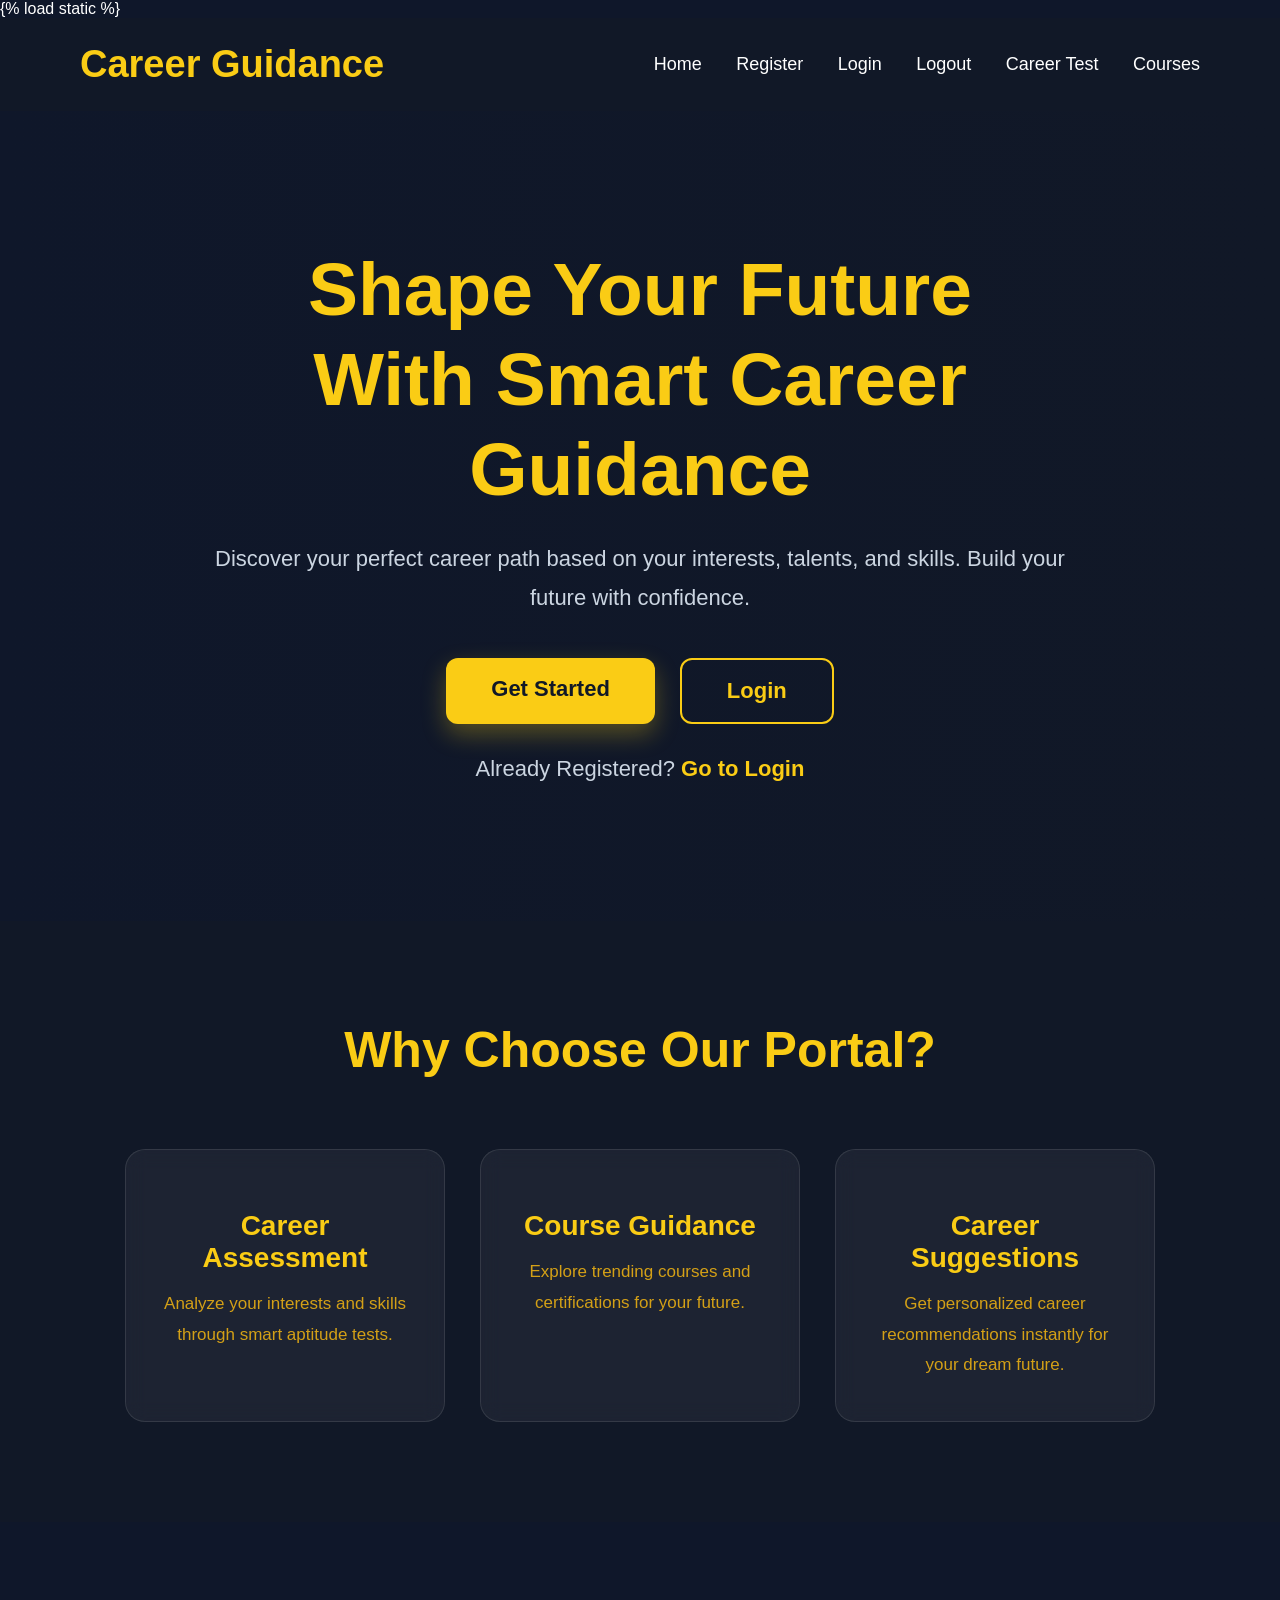
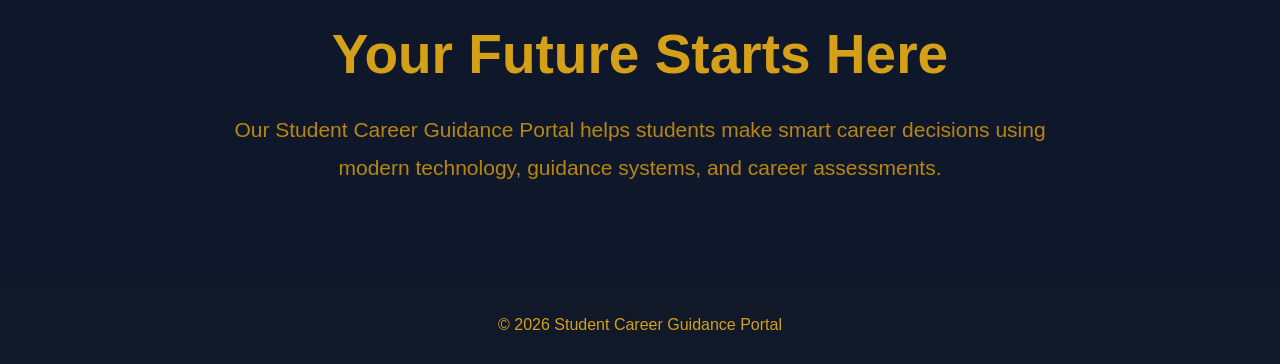
<file: career_portal/student/templates/student/index.html>
<!DOCTYPE html>
<html lang="en">

{% load static %}

<head>

    <meta charset="UTF-8">

    <meta name="viewport" content="width=device-width, initial-scale=1.0">

    <title>Student Career Guidance Portal</title>




    <link rel="stylesheet" href="../../static/css/style.css">

</head>

<body>


<header class="header">

    <div class="logo">

        <h1>Career Guidance</h1>

    </div>

    <nav class="navbar">

        <a href="/">Home</a>

        <a href="/register/">Register</a>

        <a href="/login/">Login</a>
        <a href="/logout/">Logout</a>

        <a href="/test/">Career Test</a>

        <a href="/courses/">Courses</a>



    </nav>

</header>


<section class="hero">

    <div class="hero-content">

        <h2>

            Shape Your Future <br>
            With Smart Career Guidance

        </h2>

        <p>

            Discover your perfect career path based on
            your interests, talents, and skills.
            Build your future with confidence.

        </p>

        <div class="hero-buttons">

            <a href="/register/" class="start-btn">

                Get Started

            </a>

            <a href="/login/" class="login-btn">

                Login

            </a>

        </div>

        <p class="login-text">

            Already Registered?

            <a href="/login/">

                Go to Login

            </a>

        </p>

    </div>

</section>


<section class="features">

    <h2 class="section-title">

        Why Choose Our Portal?

    </h2>

    <div class="feature-container">


        <div class="feature-card">

            <div class="icon">



            </div>

            <h3>Career Assessment</h3>

            <p>

                Analyze your interests and skills
                through smart aptitude tests.

            </p>

        </div>


        <div class="feature-card">

            <div class="icon">



            </div>

            <h3>Course Guidance</h3>

            <p>

                Explore trending courses and
                certifications for your future.

            </p>

        </div>


        <div class="feature-card">

            <div class="icon">



            </div>

            <h3>Career Suggestions</h3>

            <p>

                Get personalized career recommendations
                instantly for your dream future.

            </p>

        </div>

    </div>

</section>


<section class="about">

    <div class="about-content">

        <h2>

            Your Future Starts Here

        </h2>

        <p>

            Our Student Career Guidance Portal helps students
            make smart career decisions using modern technology,
            guidance systems, and career assessments.

        </p>


    </div>

</section>


<footer>

    <p>

        © 2026 Student Career Guidance Portal

    </p>

</footer>



</body>

</html>
</file>
<file: career_portal/student/static/css/style.css>
*{
    margin:0;
    padding:0;
    box-sizing:border-box;
}

body{
    font-family:'Arial', sans-serif;
    background:#0f172a;
    color:white;
}


.header{

    display:flex;

    justify-content:space-between;

    align-items:center;

    padding:25px 80px;

    background:#111827;
}

.logo h1{

    color:#facc15;

    font-size:38px;
}

.navbar a{

    color:white;

    text-decoration:none;

    margin-left:30px;

    font-size:18px;

    transition:0.3s;
}

.navbar a:hover{

    color:#facc15;
}


.hero{

    min-height:90vh;

    display:flex;

    justify-content:center;

    align-items:center;

    text-align:center;

    padding:50px 20px;

    background:linear-gradient(to right,#0f172a,#111827);
}

.hero-content{

    max-width:900px;
}


.hero-content h2{

    font-size:75px;

    line-height:1.2;

    margin-bottom:25px;

    color:#facc15;
}

.hero-content p{

    font-size:22px;

    color:#cbd5e1;

    line-height:1.8;
}


.hero-buttons{

    margin-top:40px;

    display:flex;

    justify-content:center;

    gap:25px;
}

.start-btn{

    background:#facc15;

    color:#111827;

    text-decoration:none;

    padding:18px 45px;

    border-radius:12px;

    font-size:22px;

    font-weight:bold;

    transition:0.3s;

    box-shadow:0 10px 25px rgba(250,204,21,0.3);
}

.start-btn:hover{

    transform:translateY(-5px);

    background:#fde047;
}

.login-btn{

    border:2px solid #facc15;

    color:#facc15;

    text-decoration:none;

    padding:18px 45px;

    border-radius:12px;

    font-size:22px;

    font-weight:bold;

    transition:0.3s;
}

.login-btn:hover{

    background:#facc15;

    color:#111827;
}

.login-text{

    margin-top:25px;

    font-size:18px;

    color:#cbd5e1;
}

.login-text a{

    color:#facc15;

    text-decoration:none;

    font-weight:bold;
}


.features{

    padding:100px 50px;

    background:#111827;
}

.section-title{

    text-align:center;

    font-size:50px;

    margin-bottom:70px;

    color:#facc15;
}

.feature-container{

    display:flex;

    justify-content:center;

    gap:35px;

    flex-wrap:wrap;
}

.feature-card{

    width:320px;

    background:rgba(255,255,255,0.05);

    border:1px solid rgba(255,255,255,0.1);

    border-radius:20px;

    padding:40px 30px;

    text-align:center;

    backdrop-filter:blur(10px);

    transition:0.3s;
}

.feature-card:hover{

    transform:translateY(-10px);

    border-color:#facc15;
}

.icon{

    font-size:55px;

    margin-bottom:20px;
}

.feature-card h3{

    font-size:28px;

    color:#facc15;

    margin-bottom:15px;
}

.feature-card p{

    color:#d4a017;

    line-height:1.8;

    font-size:17px;
}


.about{

    background:#0f172a;

    padding:100px 20px;

    text-align:center;
}

.about h2{

    font-size:55px;

    color:#d4a017;

    margin-bottom:25px;
}

.about p{

    max-width:850px;

    margin:auto;

    font-size:21px;

    color:#b8860b;

    line-height:1.8;
}

.about-btn{

    display:inline-block;

    margin-top:40px;

    background:#facc15;

    color:#111827;

    padding:16px 40px;

    border-radius:12px;

    text-decoration:none;

    font-size:20px;

    font-weight:bold;
}

.about-btn:hover{

    background:#fde047;
}


footer{

    text-align:center;

    padding:30px;

    background:#111827;

    color:#d4a017;
}


.register-left img{

    width:200px;

    height:auto;

    border-radius:20px;

    margin-top:20px;

    box-shadow:0 10px 25px rgba(0,0,0,0.2);
}
</file>
